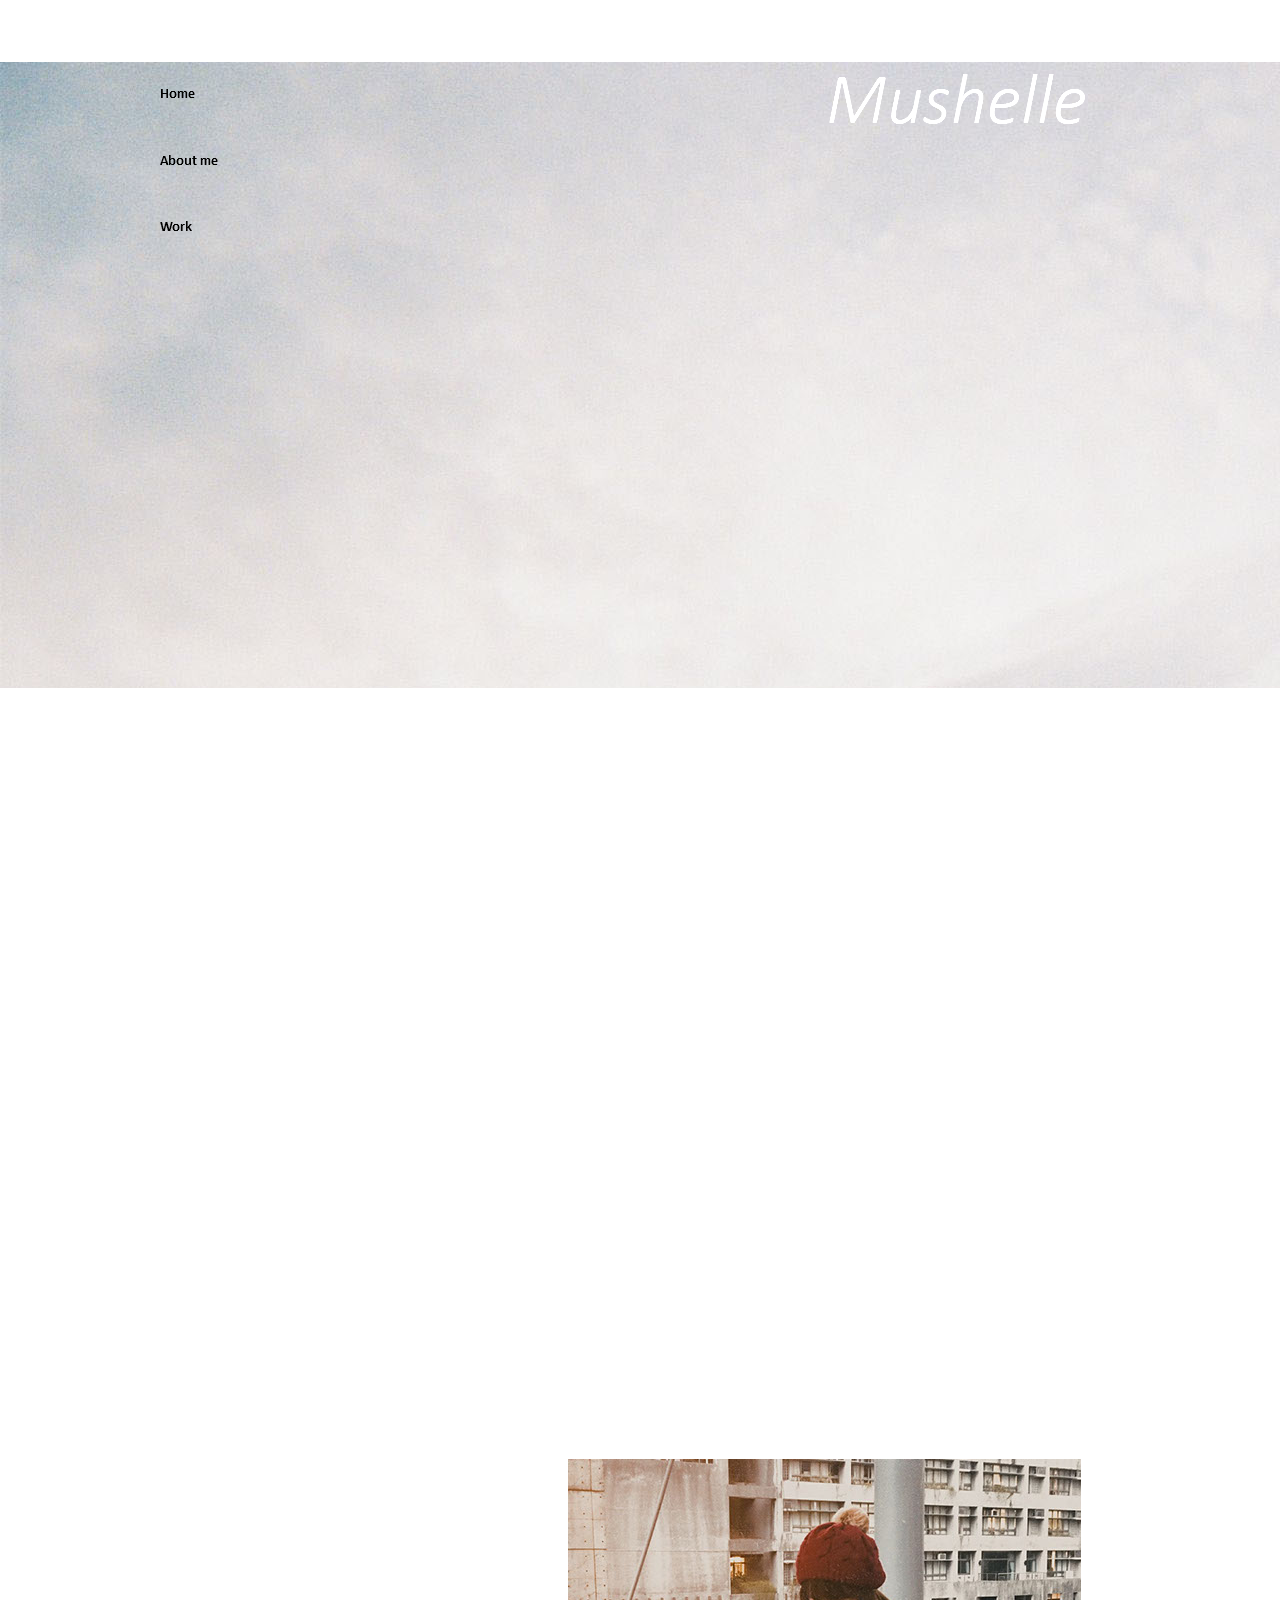
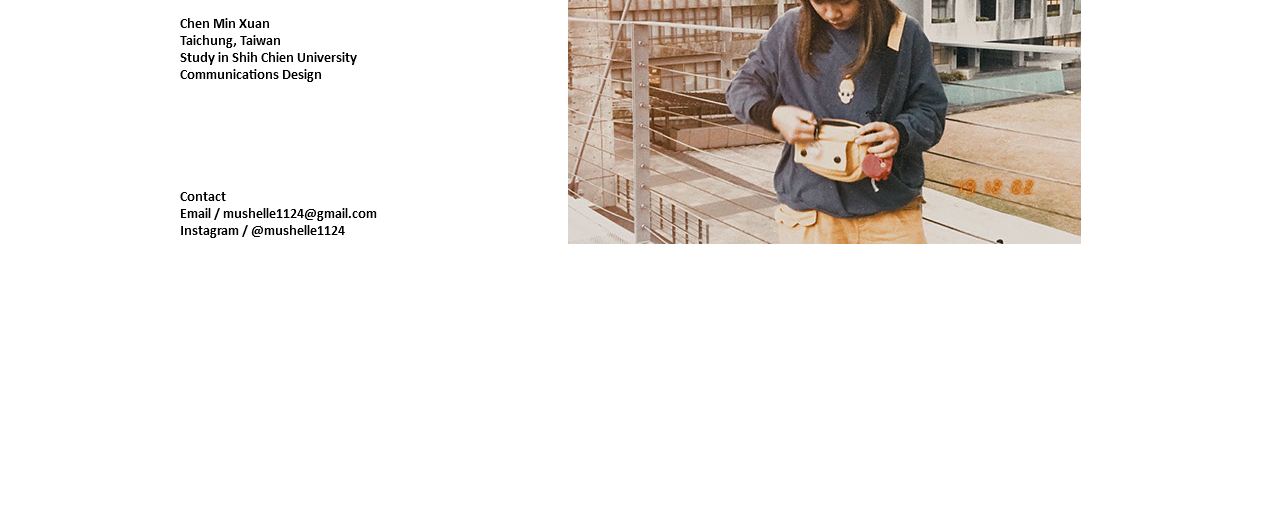
<file: index.html>
<!DOCTYPE html>
<html class="nojs html css_verticalspacer" lang="zh-TW">
 <head>

  <meta http-equiv="Content-type" content="text/html;charset=UTF-8"/>
  <meta name="generator" content="2017.0.0.363"/>
  
  <script type="text/javascript">
   // Update the 'nojs'/'js' class on the html node
document.documentElement.className = document.documentElement.className.replace(/\bnojs\b/g, 'js');

// Check that all required assets are uploaded and up-to-date
if(typeof Muse == "undefined") window.Muse = {}; window.Muse.assets = {"required":["museutils.js", "museconfig.js", "jquery.watch.js", "require.js", "index.css"], "outOfDate":[]};
</script>
  
  <title>Home</title>
  <!-- CSS -->
  <link rel="stylesheet" type="text/css" href="css/site_global.css?crc=443350757"/>
  <link rel="stylesheet" type="text/css" href="css/index.css?crc=424699622" id="pagesheet"/>
   </head>
 <body>

  <div class="rounded-corners clearfix" id="page"><!-- column -->
   <div class="position_content" id="page_position_content">
    <div class="browser_width colelem" id="u122-bw">
     <div id="u122"><!-- group -->
      <div class="clearfix" id="u122_align_to_page">
       <a class="anchor_item grpelem" id="a"></a>
       <div class="clearfix grpelem" id="pu260-4"><!-- column -->
        <a class="nonblock nontext MuseLinkActive colelem" id="u260-4" href="index.html"><!-- rasterized frame --><img id="u260-4_img" alt="Home" width="131" height="19" src="images/u260-4-a.png?crc=293772802"/></a>
        <a class="nonblock nontext anim_swing colelem" id="u165-4" href="index.html#b"><!-- rasterized frame --><img id="u165-4_img" alt="About me" width="131" height="18" src="images/u165-4.png?crc=4277995366"/></a>
        <a class="nonblock nontext colelem" id="u184-4" href="work.html"><!-- rasterized frame --><img id="u184-4_img" alt="Work" width="131" height="18" src="images/u184-4.png?crc=4214015596"/></a>
       </div>
       <img class="grpelem" id="u237-4" alt="Mushelle" width="274" height="86" src="images/u237-4.png?crc=4292609630"/><!-- rasterized frame -->
      </div>
     </div>
    </div>
    <a class="anchor_item colelem" id="b"></a>
    <div class="clearfix colelem" id="ppu169-8"><!-- group -->
     <div class="clearfix grpelem" id="pu169-8"><!-- column -->
      <img class="colelem" id="u169-8" alt="Chen Min Xuan Taichung, Taiwan Study in Shih Chien University Communications Design" width="195" height="71" src="images/u169-8.png?crc=4034964283"/><!-- rasterized frame -->
      <img class="colelem" id="u234-8" alt="Contact Email / mushelle1124@gmail.com Instagram / @mushelle1124" width="201" height="55" src="images/u234-8.png?crc=4188738327"/><!-- rasterized frame -->
     </div>
     <div class="clip_frame grpelem" id="u172"><!-- image -->
      <img class="block" id="u172_img" src="images/258899.jpg?crc=3777429851" alt="" width="513" height="385"/>
     </div>
    </div>
    <div class="verticalspacer" data-offset-top="1844" data-content-above-spacer="1844" data-content-below-spacer="265"></div>
   </div>
  </div>
  <!-- Other scripts -->
  <script type="text/javascript">
   window.Muse.assets.check=function(d){if(!window.Muse.assets.checked){window.Muse.assets.checked=!0;var b={},c=function(a,b){if(window.getComputedStyle){var c=window.getComputedStyle(a,null);return c&&c.getPropertyValue(b)||c&&c[b]||""}if(document.documentElement.currentStyle)return(c=a.currentStyle)&&c[b]||a.style&&a.style[b]||"";return""},a=function(a){if(a.match(/^rgb/))return a=a.replace(/\s+/g,"").match(/([\d\,]+)/gi)[0].split(","),(parseInt(a[0])<<16)+(parseInt(a[1])<<8)+parseInt(a[2]);if(a.match(/^\#/))return parseInt(a.substr(1),
16);return 0},g=function(g){for(var f=document.getElementsByTagName("link"),h=0;h<f.length;h++)if("text/css"==f[h].type){var i=(f[h].href||"").match(/\/?css\/([\w\-]+\.css)\?crc=(\d+)/);if(!i||!i[1]||!i[2])break;b[i[1]]=i[2]}f=document.createElement("div");f.className="version";f.style.cssText="display:none; width:1px; height:1px;";document.getElementsByTagName("body")[0].appendChild(f);for(h=0;h<Muse.assets.required.length;){var i=Muse.assets.required[h],l=i.match(/([\w\-\.]+)\.(\w+)$/),k=l&&l[1]?
l[1]:null,l=l&&l[2]?l[2]:null;switch(l.toLowerCase()){case "css":k=k.replace(/\W/gi,"_").replace(/^([^a-z])/gi,"_$1");f.className+=" "+k;k=a(c(f,"color"));l=a(c(f,"backgroundColor"));k!=0||l!=0?(Muse.assets.required.splice(h,1),"undefined"!=typeof b[i]&&(k!=b[i]>>>24||l!=(b[i]&16777215))&&Muse.assets.outOfDate.push(i)):h++;f.className="version";break;case "js":h++;break;default:throw Error("Unsupported file type: "+l);}}d?d().jquery!="1.8.3"&&Muse.assets.outOfDate.push("jquery-1.8.3.min.js"):Muse.assets.required.push("jquery-1.8.3.min.js");
f.parentNode.removeChild(f);if(Muse.assets.outOfDate.length||Muse.assets.required.length)f="伺服器上的某些檔案可能遺失或不正確。請清除瀏覽器快取後再試一次。若問題持續發生，請聯絡網站作者。",g&&Muse.assets.outOfDate.length&&(f+="\nOut of date: "+Muse.assets.outOfDate.join(",")),g&&Muse.assets.required.length&&(f+="\nMissing: "+Muse.assets.required.join(",")),alert(f)};location&&location.search&&location.search.match&&location.search.match(/muse_debug/gi)?setTimeout(function(){g(!0)},5E3):g()}};
var muse_init=function(){require.config({baseUrl:""});require(["jquery","museutils","whatinput","jquery.watch"],function(d){var $ = d;$(document).ready(function(){try{
window.Muse.assets.check($);/* body */
Muse.Utils.transformMarkupToFixBrowserProblemsPreInit();/* body */
Muse.Utils.prepHyperlinks(true);/* body */
Muse.Utils.resizeHeight('.browser_width');/* resize height */
Muse.Utils.requestAnimationFrame(function() { $('body').addClass('initialized'); });/* mark body as initialized */
Muse.Utils.fullPage('#page');/* 100% height page */
Muse.Utils.showWidgetsWhenReady();/* body */
Muse.Utils.transformMarkupToFixBrowserProblems();/* body */
}catch(b){if(b&&"function"==typeof b.notify?b.notify():Muse.Assert.fail("Error calling selector function: "+b),false)throw b;}})})};

</script>
  <!-- RequireJS script -->
  <script src="scripts/require.js?crc=244322403" type="text/javascript" async data-main="scripts/museconfig.js?crc=168988563" onload="if (requirejs) requirejs.onError = function(requireType, requireModule) { if (requireType && requireType.toString && requireType.toString().indexOf && 0 <= requireType.toString().indexOf('#scripterror')) window.Muse.assets.check(); }" onerror="window.Muse.assets.check();"></script>
   </body>
</html>
</file>
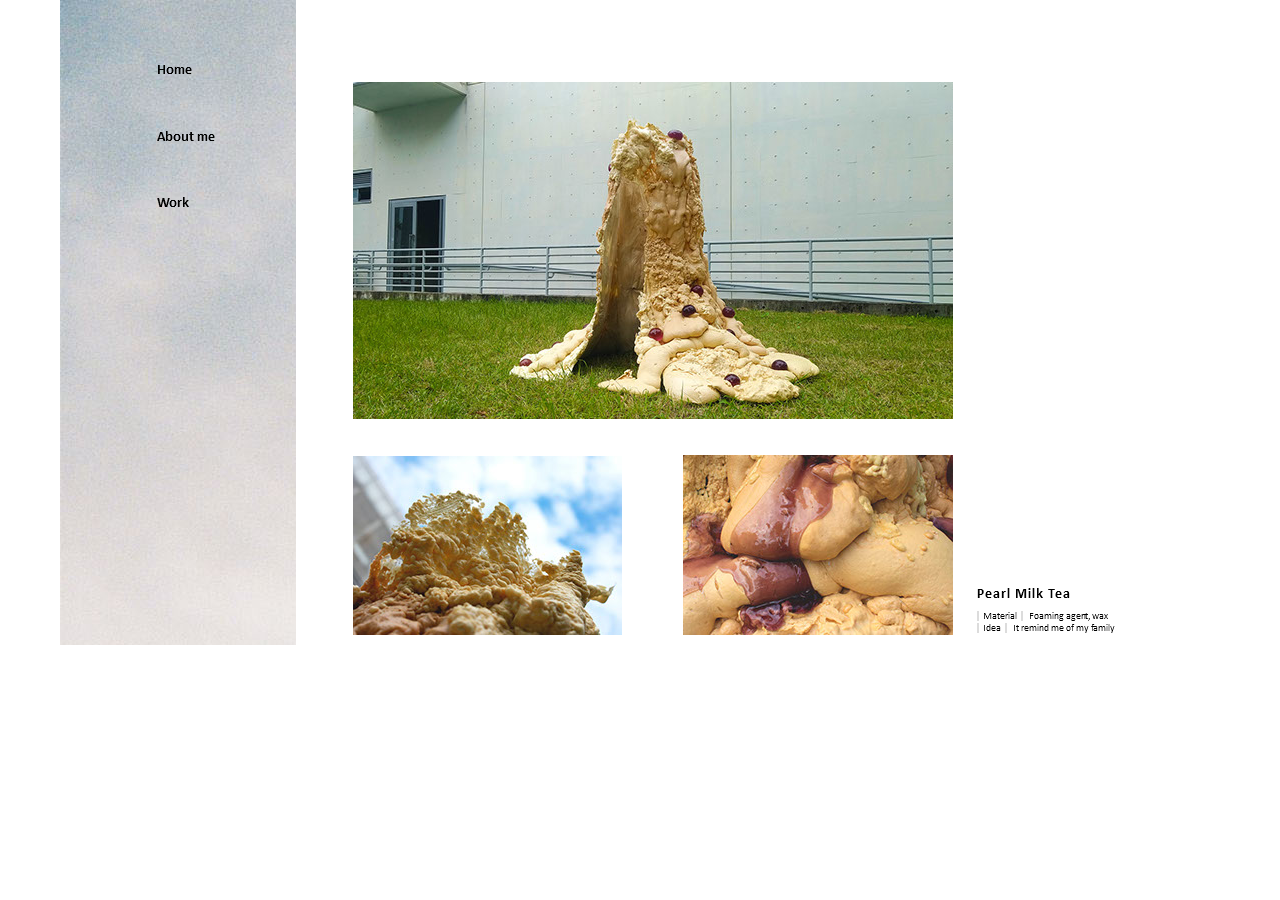
<file: work.html>
<!DOCTYPE html>
<html class="nojs html css_verticalspacer" lang="zh-TW">
 <head>

  <meta http-equiv="Content-type" content="text/html;charset=UTF-8"/>
  <meta name="generator" content="2017.0.0.363"/>
  
  <script type="text/javascript">
   // Update the 'nojs'/'js' class on the html node
document.documentElement.className = document.documentElement.className.replace(/\bnojs\b/g, 'js');

// Check that all required assets are uploaded and up-to-date
if(typeof Muse == "undefined") window.Muse = {}; window.Muse.assets = {"required":["museutils.js", "museconfig.js", "jquery.watch.js", "require.js", "work.css"], "outOfDate":[]};
</script>
  
  <title>work</title>
  <!-- CSS -->
  <link rel="stylesheet" type="text/css" href="css/site_global.css?crc=443350757"/>
  <link rel="stylesheet" type="text/css" href="css/work.css?crc=4193492124" id="pagesheet"/>
   </head>
 <body>

  <div class="clearfix" id="page"><!-- group -->
   <div class="clearfix grpelem" id="pd"><!-- group -->
    <a class="anchor_item grpelem" id="d"></a>
    <div class="clearfix grpelem" id="u251"><!-- column -->
     <a class="nonblock nontext colelem" id="u263-4" href="index.html"><!-- rasterized frame --><img id="u263-4_img" alt="Home" width="131" height="19" src="images/u263-4.png?crc=293772802"/></a>
     <a class="nonblock nontext colelem" id="u254-4" href="index.html#b"><!-- rasterized frame --><img id="u254-4_img" alt="About me" width="131" height="18" src="images/u254-4.png?crc=4277995366"/></a>
     <a class="nonblock nontext MuseLinkActive colelem" id="u255-4" href="work.html"><!-- rasterized frame --><img id="u255-4_img" alt="Work" width="131" height="18" src="images/u255-4-a.png?crc=4214015596"/></a>
    </div>
   </div>
   <div class="clearfix grpelem" id="pu212"><!-- column -->
    <div class="clip_frame colelem" id="u212"><!-- image -->
     <img class="block" id="u212_img" src="images/p_20181112_102759.jpg?crc=115978835" alt="" width="600" height="337"/>
    </div>
    <div class="clearfix colelem" id="pu222"><!-- group -->
     <div class="clip_frame grpelem" id="u222"><!-- image -->
      <img class="block" id="u222_img" src="images/46239662_2197312603890199_8112839694795931648_o.jpg?crc=512553502" alt="" width="269" height="179"/>
     </div>
     <div class="clip_frame grpelem" id="u199"><!-- image -->
      <img class="block" id="u199_img" src="images/46296318_2197312653890194_5495712462583889920_o.jpg?crc=3944733979" alt="" width="270" height="180"/>
     </div>
    </div>
   </div>
   <img class="grpelem" id="u209-9" alt="&nbsp;Pearl Milk Tea ｜Material｜ Foaming agent, wax ｜Idea｜ It remind me of my family" width="147" height="48" src="images/u209-9.png?crc=4137261391"/><!-- rasterized frame -->
   <div class="verticalspacer" data-offset-top="645" data-content-above-spacer="644" data-content-below-spacer="0"></div>
  </div>
  <!-- Other scripts -->
  <script type="text/javascript">
   window.Muse.assets.check=function(d){if(!window.Muse.assets.checked){window.Muse.assets.checked=!0;var b={},c=function(a,b){if(window.getComputedStyle){var c=window.getComputedStyle(a,null);return c&&c.getPropertyValue(b)||c&&c[b]||""}if(document.documentElement.currentStyle)return(c=a.currentStyle)&&c[b]||a.style&&a.style[b]||"";return""},a=function(a){if(a.match(/^rgb/))return a=a.replace(/\s+/g,"").match(/([\d\,]+)/gi)[0].split(","),(parseInt(a[0])<<16)+(parseInt(a[1])<<8)+parseInt(a[2]);if(a.match(/^\#/))return parseInt(a.substr(1),
16);return 0},g=function(g){for(var f=document.getElementsByTagName("link"),h=0;h<f.length;h++)if("text/css"==f[h].type){var i=(f[h].href||"").match(/\/?css\/([\w\-]+\.css)\?crc=(\d+)/);if(!i||!i[1]||!i[2])break;b[i[1]]=i[2]}f=document.createElement("div");f.className="version";f.style.cssText="display:none; width:1px; height:1px;";document.getElementsByTagName("body")[0].appendChild(f);for(h=0;h<Muse.assets.required.length;){var i=Muse.assets.required[h],l=i.match(/([\w\-\.]+)\.(\w+)$/),k=l&&l[1]?
l[1]:null,l=l&&l[2]?l[2]:null;switch(l.toLowerCase()){case "css":k=k.replace(/\W/gi,"_").replace(/^([^a-z])/gi,"_$1");f.className+=" "+k;k=a(c(f,"color"));l=a(c(f,"backgroundColor"));k!=0||l!=0?(Muse.assets.required.splice(h,1),"undefined"!=typeof b[i]&&(k!=b[i]>>>24||l!=(b[i]&16777215))&&Muse.assets.outOfDate.push(i)):h++;f.className="version";break;case "js":h++;break;default:throw Error("Unsupported file type: "+l);}}d?d().jquery!="1.8.3"&&Muse.assets.outOfDate.push("jquery-1.8.3.min.js"):Muse.assets.required.push("jquery-1.8.3.min.js");
f.parentNode.removeChild(f);if(Muse.assets.outOfDate.length||Muse.assets.required.length)f="伺服器上的某些檔案可能遺失或不正確。請清除瀏覽器快取後再試一次。若問題持續發生，請聯絡網站作者。",g&&Muse.assets.outOfDate.length&&(f+="\nOut of date: "+Muse.assets.outOfDate.join(",")),g&&Muse.assets.required.length&&(f+="\nMissing: "+Muse.assets.required.join(",")),alert(f)};location&&location.search&&location.search.match&&location.search.match(/muse_debug/gi)?setTimeout(function(){g(!0)},5E3):g()}};
var muse_init=function(){require.config({baseUrl:""});require(["jquery","museutils","whatinput","jquery.watch"],function(d){var $ = d;$(document).ready(function(){try{
window.Muse.assets.check($);/* body */
Muse.Utils.transformMarkupToFixBrowserProblemsPreInit();/* body */
Muse.Utils.prepHyperlinks(true);/* body */
Muse.Utils.fullPage('#page');/* 100% height page */
Muse.Utils.showWidgetsWhenReady();/* body */
Muse.Utils.transformMarkupToFixBrowserProblems();/* body */
}catch(b){if(b&&"function"==typeof b.notify?b.notify():Muse.Assert.fail("Error calling selector function: "+b),false)throw b;}})})};

</script>
  <!-- RequireJS script -->
  <script src="scripts/require.js?crc=244322403" type="text/javascript" async data-main="scripts/museconfig.js?crc=168988563" onload="if (requirejs) requirejs.onError = function(requireType, requireModule) { if (requireType && requireType.toString && requireType.toString().indexOf && 0 <= requireType.toString().indexOf('#scripterror')) window.Muse.assets.check(); }" onerror="window.Muse.assets.check();"></script>
   </body>
</html>
</file>
<file: css/site_global.css>
html{min-height:100%;min-width:100%;-ms-text-size-adjust:none;}body,div,dl,dt,dd,ul,ol,li,nav,h1,h2,h3,h4,h5,h6,pre,code,form,fieldset,legend,input,button,textarea,p,blockquote,th,td,a{margin:0px;padding:0px;border-width:0px;border-style:solid;border-color:transparent;-webkit-transform-origin:left top;-ms-transform-origin:left top;-o-transform-origin:left top;transform-origin:left top;background-repeat:no-repeat;}button.submit-btn{-moz-box-sizing:content-box;-webkit-box-sizing:content-box;box-sizing:content-box;}.transition{-webkit-transition-property:background-image,background-position,background-color,border-color,border-radius,color,font-size,font-style,font-weight,letter-spacing,line-height,text-align,box-shadow,text-shadow,opacity;transition-property:background-image,background-position,background-color,border-color,border-radius,color,font-size,font-style,font-weight,letter-spacing,line-height,text-align,box-shadow,text-shadow,opacity;}.transition *{-webkit-transition:inherit;transition:inherit;}table{border-collapse:collapse;border-spacing:0px;}fieldset,img{border:0px;border-style:solid;-webkit-transform-origin:left top;-ms-transform-origin:left top;-o-transform-origin:left top;transform-origin:left top;}address,caption,cite,code,dfn,em,strong,th,var,optgroup{font-style:inherit;font-weight:inherit;}del,ins{text-decoration:none;}li{list-style:none;}caption,th{text-align:left;}h1,h2,h3,h4,h5,h6{font-size:100%;font-weight:inherit;}input,button,textarea,select,optgroup,option{font-family:inherit;font-size:inherit;font-style:inherit;font-weight:inherit;}.form-grp input,.form-grp textarea{-webkit-appearance:none;-webkit-border-radius:0;}body{font-family:Arial, Helvetica Neue, Helvetica, sans-serif;text-align:left;font-size:14px;line-height:17px;word-wrap:break-word;text-rendering:optimizeLegibility;-moz-font-feature-settings:'liga';-ms-font-feature-settings:'liga';-webkit-font-feature-settings:'liga';font-feature-settings:'liga';}a:link{color:#0000FF;text-decoration:underline;}a:visited{color:#800080;text-decoration:underline;}a:hover{color:#0000FF;text-decoration:underline;}a:active{color:#EE0000;text-decoration:underline;}a.nontext{color:black;text-decoration:none;font-style:normal;font-weight:normal;}.normal_text{color:#000000;direction:ltr;font-family:Arial, Helvetica Neue, Helvetica, sans-serif;font-size:14px;font-style:normal;font-weight:normal;letter-spacing:0px;line-height:17px;text-align:left;text-decoration:none;text-indent:0px;text-transform:none;vertical-align:0px;padding:0px;}.list0 li:before{position:absolute;right:100%;letter-spacing:0px;text-decoration:none;font-weight:normal;font-style:normal;}.rtl-list li:before{right:auto;left:100%;}.nls-None > li:before,.nls-None .list3 > li:before,.nls-None .list6 > li:before{margin-right:6px;content:'•';}.nls-None .list1 > li:before,.nls-None .list4 > li:before,.nls-None .list7 > li:before{margin-right:6px;content:'○';}.nls-None,.nls-None .list1,.nls-None .list2,.nls-None .list3,.nls-None .list4,.nls-None .list5,.nls-None .list6,.nls-None .list7,.nls-None .list8{padding-left:34px;}.nls-None.rtl-list,.nls-None .list1.rtl-list,.nls-None .list2.rtl-list,.nls-None .list3.rtl-list,.nls-None .list4.rtl-list,.nls-None .list5.rtl-list,.nls-None .list6.rtl-list,.nls-None .list7.rtl-list,.nls-None .list8.rtl-list{padding-left:0px;padding-right:34px;}.nls-None .list2 > li:before,.nls-None .list5 > li:before,.nls-None .list8 > li:before{margin-right:6px;content:'-';}.nls-None.rtl-list > li:before,.nls-None .list1.rtl-list > li:before,.nls-None .list2.rtl-list > li:before,.nls-None .list3.rtl-list > li:before,.nls-None .list4.rtl-list > li:before,.nls-None .list5.rtl-list > li:before,.nls-None .list6.rtl-list > li:before,.nls-None .list7.rtl-list > li:before,.nls-None .list8.rtl-list > li:before{margin-right:0px;margin-left:6px;}.TabbedPanelsTab{white-space:nowrap;}.MenuBar .MenuBarView,.MenuBar .SubMenuView{display:block;list-style:none;}.MenuBar .SubMenu{display:none;position:absolute;}.NoWrap{white-space:nowrap;word-wrap:normal;}.rootelem{margin-left:auto;margin-right:auto;}.colelem{display:inline;float:left;clear:both;}.clearfix:after{content:"\0020";visibility:hidden;display:block;height:0px;clear:both;}*:first-child+html .clearfix{zoom:1;}.clip_frame{overflow:hidden;}.popup_anchor{position:relative;width:0px;height:0px;}.popup_element{z-index:100000;}.svg{display:block;vertical-align:top;}span.wrap{content:'';clear:left;display:block;}span.actAsInlineDiv{display:inline-block;}.position_content,.excludeFromNormalFlow{float:left;}.preload_images{position:absolute;overflow:hidden;left:-9999px;top:-9999px;height:1px;width:1px;}.preload{height:1px;width:1px;}.animateStates{-webkit-transition:0.3s ease-in-out;-moz-transition:0.3s ease-in-out;-o-transition:0.3s ease-in-out;transition:0.3s ease-in-out;}[data-whatinput="mouse"] *:focus,[data-whatinput="touch"] *:focus,input:focus,textarea:focus{outline:none;}textarea{resize:none;overflow:auto;}.fld-prompt{pointer-events:none;}.wrapped-input{position:absolute;top:0px;left:0px;background:transparent;border:none;}.submit-btn{z-index:50000;cursor:pointer;}.anchor_item{width:22px;height:18px;}.MenuBar .SubMenuVisible,.MenuBarVertical .SubMenuVisible,.MenuBar .SubMenu .SubMenuVisible,.popup_element.Active,span.actAsPara,.actAsDiv,a.nonblock.nontext,img.block{display:block;}.widget_invisible,.js .invi,.js .mse_pre_init{visibility:hidden;}.ose_ei{visibility:hidden;z-index:0;}.no_vert_scroll{overflow-y:hidden;}.always_vert_scroll{overflow-y:scroll;}.always_horz_scroll{overflow-x:scroll;}.fullscreen{overflow:hidden;left:0px;top:0px;position:fixed;height:100%;width:100%;-moz-box-sizing:border-box;-webkit-box-sizing:border-box;-ms-box-sizing:border-box;box-sizing:border-box;}.fullwidth{position:absolute;}.borderbox{-moz-box-sizing:border-box;-webkit-box-sizing:border-box;-ms-box-sizing:border-box;box-sizing:border-box;}.scroll_wrapper{position:absolute;overflow:auto;left:0px;right:0px;top:0px;bottom:0px;padding-top:0px;padding-bottom:0px;margin-top:0px;margin-bottom:0px;}.browser_width > *{position:absolute;left:0px;right:0px;}.grpelem,.accordion_wrapper{display:inline;float:left;}.fld-checkbox input[type=checkbox],.fld-radiobutton input[type=radio]{position:absolute;overflow:hidden;clip:rect(0px, 0px, 0px, 0px);height:1px;width:1px;margin:-1px;padding:0px;border:0px;}.fld-checkbox input[type=checkbox] + label,.fld-radiobutton input[type=radio] + label{display:inline-block;background-repeat:no-repeat;cursor:pointer;float:left;width:100%;height:100%;}.pointer_cursor,.fld-recaptcha-mode,.fld-recaptcha-refresh,.fld-recaptcha-help{cursor:pointer;}p,h1,h2,h3,h4,h5,h6,ol,ul,span.actAsPara{max-height:1000000px;}.superscript{vertical-align:super;font-size:66%;line-height:0px;}.subscript{vertical-align:sub;font-size:66%;line-height:0px;}.horizontalSlideShow{-ms-touch-action:pan-y;touch-action:pan-y;}.verticalSlideShow{-ms-touch-action:pan-x;touch-action:pan-x;}.colelem100,.verticalspacer{clear:both;}.list0 li,.MenuBar .MenuItemContainer,.SlideShowContentPanel .fullscreen img,.css_verticalspacer .verticalspacer{position:relative;}.popup_element.Inactive,.js .disn,.js .an_invi,.hidden,.breakpoint{display:none;}#muse_css_mq{position:absolute;display:none;background-color:#FFFFFE;}.fluid_height_spacer{width:0.01px;}.muse_check_css{display:none;position:fixed;}@media screen and (-webkit-min-device-pixel-ratio:0){body{text-rendering:auto;}}
</file>
<file: css/index.css>
.version.index{color:#000019;background-color:#5066E6;}#page{z-index:1;width:960px;min-height:2108.976607387141px;background-image:none;border-width:0px;border-color:#000000;background-color:transparent;border-radius:1px;padding-bottom:0px;margin-left:auto;margin-right:auto;}#page_position_content{padding-top:62px;padding-bottom:265px;width:0.01px;}#u122{z-index:2;min-height:175px;opacity:1;-ms-filter:"progid:DXImageTransform.Microsoft.Alpha(Opacity=100)";filter:alpha(opacity=100);padding-bottom:451px;background:transparent url("../images/258895.jpg?crc=314485409") no-repeat left top;}#u122_align_to_page{margin-left:auto;margin-right:auto;position:relative;width:960px;left:-100px;}#a{position:relative;margin-right:-10000px;width:22px;margin-top:82px;}#pu260-4{z-index:35;width:0.01px;margin-right:-10000px;margin-top:24px;margin-left:100px;}#u260-4{z-index:35;position:relative;}#u165-4{z-index:5;margin-top:48px;position:relative;}#u184-4{z-index:19;margin-top:48px;position:relative;}#u260-4_img,#u165-4_img,#u184-4_img{display:block;vertical-align:top;}#u237-4{z-index:31;display:block;vertical-align:top;position:relative;margin-right:-10000px;left:766px;}.js body{visibility:hidden;}.js body.initialized{visibility:visible;}#u122-bw{z-index:2;min-height:175px;}#b{left:-122px;margin-top:732px;position:relative;}#ppu169-8{z-index:0;width:0.01px;margin-left:20px;margin-top:21px;}#pu169-8{z-index:9;width:0.01px;margin-right:-10000px;margin-top:157px;}#u169-8{z-index:9;display:block;vertical-align:top;position:relative;}#u234-8{z-index:23;display:block;vertical-align:top;margin-top:102px;position:relative;}#u172{z-index:17;width:513px;background-color:transparent;position:relative;margin-right:-10000px;left:388px;}.css_verticalspacer .verticalspacer{height:calc(100vh - 2109px);}#muse_css_mq,.html{background-color:#FFFFFF;}body{position:relative;min-width:960px;}
</file>
<file: css/work.css>
.version.work{color:#0000F9;background-color:#F39C9C;}#page{z-index:1;width:960px;min-height:645px;background-image:none;border-width:0px;border-color:#000000;background-color:transparent;margin-left:auto;margin-right:auto;}#pd{z-index:17;width:0.01px;margin-right:-10000px;margin-left:-100px;}#d{position:relative;margin-right:-10000px;width:22px;margin-top:62px;left:75px;}#u251{z-index:18;width:131px;opacity:1;-ms-filter:"progid:DXImageTransform.Microsoft.Alpha(Opacity=100)";filter:alpha(opacity=100);position:relative;margin-right:-10000px;padding:62px 8px 432px 97px;background:transparent url("../images/258895.jpg?crc=314485409") no-repeat left top;}#u263-4{z-index:27;position:relative;}#u254-4{z-index:19;margin-top:48px;position:relative;}#u255-4{z-index:23;margin-top:48px;position:relative;}#u263-4_img,#u254-4_img,#u255-4_img{display:block;vertical-align:top;}#pu212{z-index:13;width:0.01px;margin-right:-10000px;margin-top:82px;margin-left:193px;}#u212{z-index:13;width:600px;background-color:transparent;position:relative;}#pu222{z-index:15;width:0.01px;margin-top:36px;}#u222{z-index:15;width:269px;background-color:transparent;position:relative;margin-right:-10000px;margin-top:1px;}#u199{z-index:2;width:270px;background-color:transparent;position:relative;margin-right:-10000px;left:330px;}#u209-9{z-index:4;display:block;vertical-align:top;position:relative;margin-right:-10000px;margin-top:586px;left:813px;}.css_verticalspacer .verticalspacer{height:calc(100vh - 644px);}#muse_css_mq,.html{background-color:#FFFFFF;}body{position:relative;min-width:960px;}
</file>
